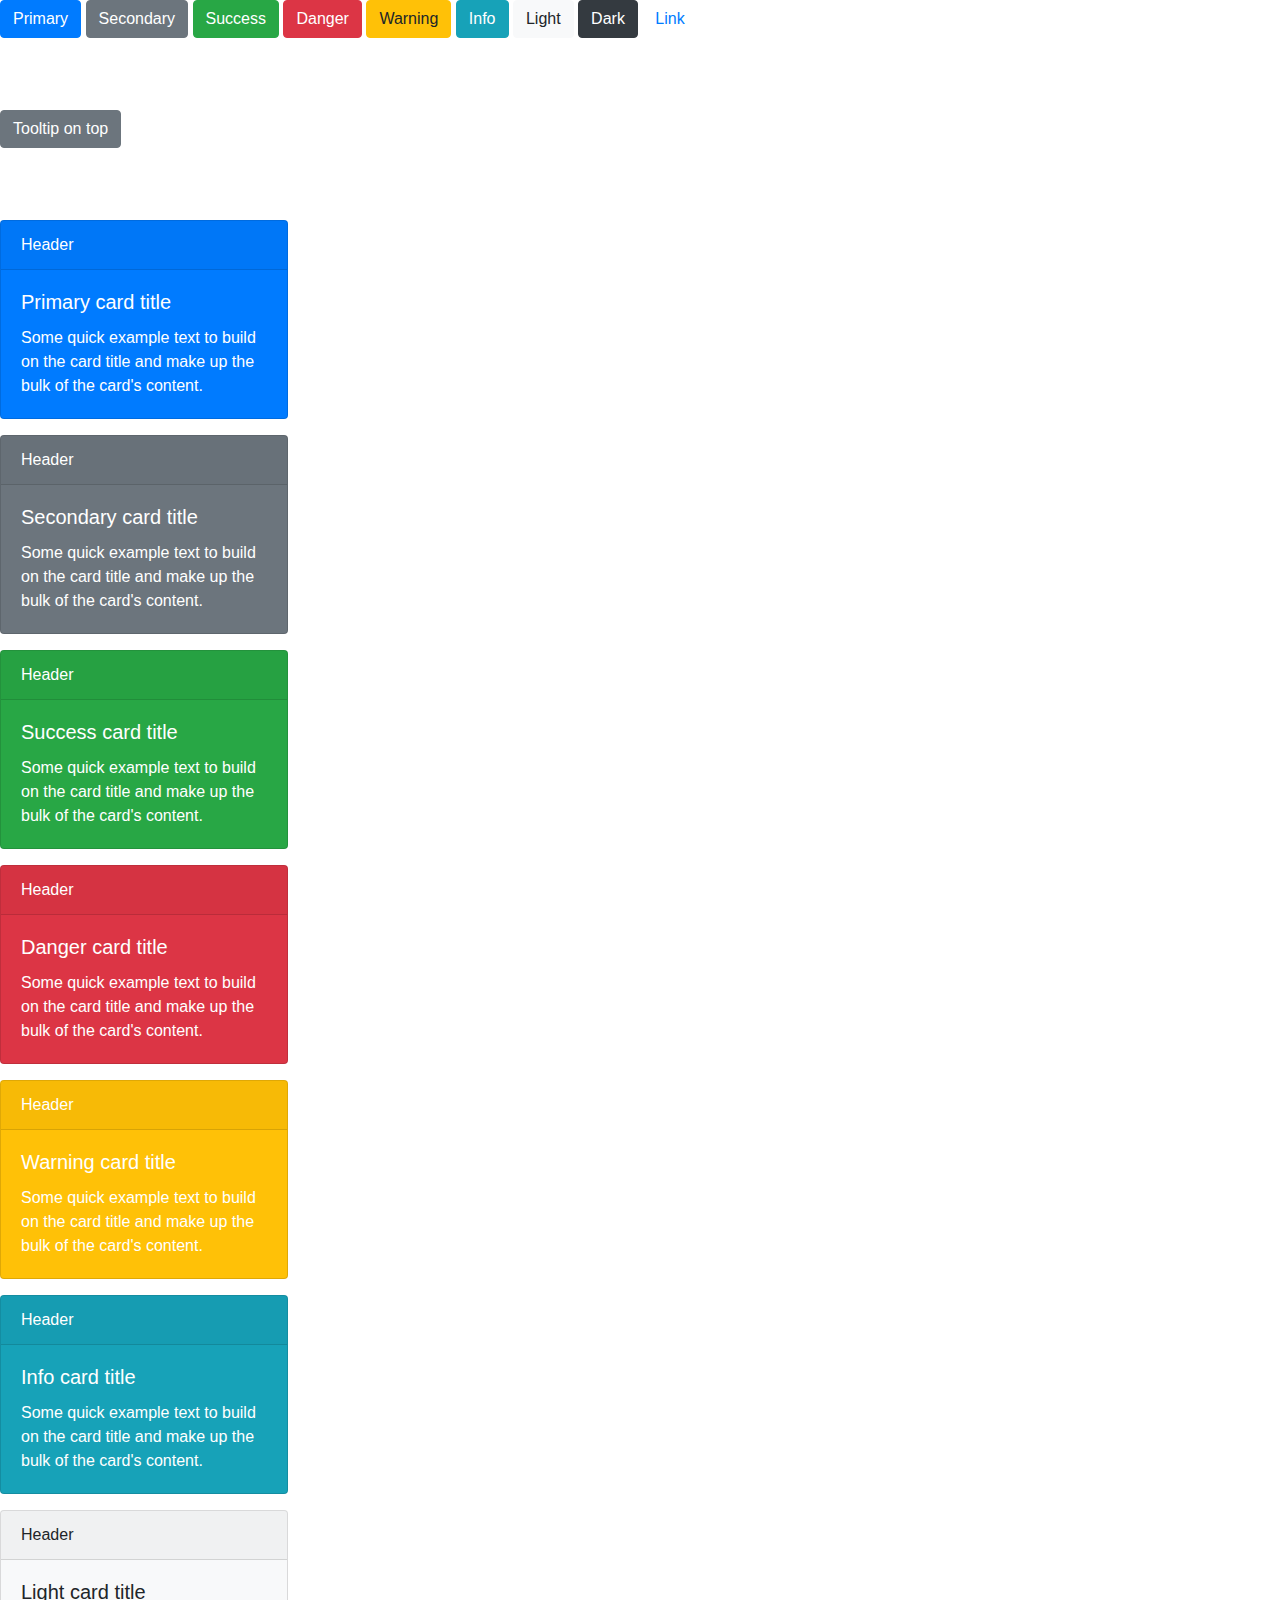
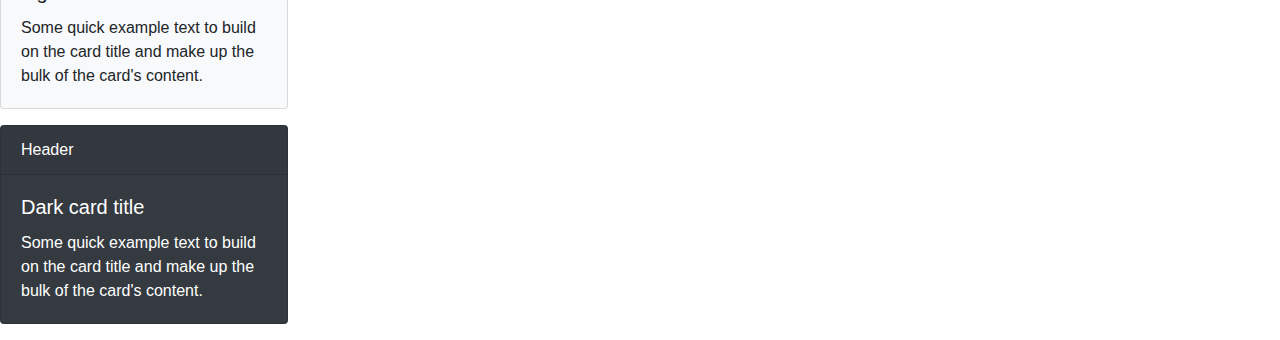
<file: bootstrap/index.html>
<!DOCTYPE html>
<html lang="en">
    <head>
        <meta charset="UTF-8" />
        <meta name="viewport" content="width=device-width, initial-scale=1.0" />
        <link rel="stylesheet" type="text/css" href="css/style.css" />
        <link
            rel="stylesheet"
            href="https://stackpath.bootstrapcdn.com/bootstrap/4.4.1/css/bootstrap.min.css"
            integrity="sha384-Vkoo8x4CGsO3+Hhxv8T/Q5PaXtkKtu6ug5TOeNV6gBiFeWPGFN9MuhOf23Q9Ifjh"
            crossorigin="anonymous"
        />
        <title>Bootstrap</title>
    </head>
    <body>
        <!-- <div class="container-fluid mt-5">
            <div class="row row1">
                <div class="col col1">
                    <p>Columna 1</p>
                </div>
            </div>
            <div class="row row2 mt-2">
                <div class="col col2">
                    <p>Columna 1</p>
                </div>
                <div class="col col2">
                    <p>Columna 1</p>
                </div>
            </div>
            <div class="row row3 mt-2">
                <div class="col col3">
                    <p>Columna 1</p>
                </div>
                <div class="col col3">
                    <p>Columna 1</p>
                </div>
                <div class="col col3">
                    <p>Columna 1</p>
                </div>
                <div class="col col3">
                    <p>Columna 1</p>
                </div>
            </div>
        </div> -->

        

        <button type="button" class="btn btn-primary">Primary</button>
        <button type="button" class="btn btn-secondary">Secondary</button>
        <button type="button" class="btn btn-success">Success</button>
        <button type="button" class="btn btn-danger">Danger</button>
        <button type="button" class="btn btn-warning">Warning</button>
        <button type="button" class="btn btn-info">Info</button>
        <button type="button" class="btn btn-light">Light</button>
        <button type="button" class="btn btn-dark">Dark</button>

        <button type="button" class="btn btn-link">Link</button>

        <br><br><br><br>
        <button type="button" class="btn btn-secondary" data-toggle="tooltip" data-placement="top" title="Tooltip on top">
            Tooltip on top
          </button>
          <br><br><br><br>  
        <div class="card text-white bg-primary mb-3" style="max-width: 18rem;">
            <div class="card-header">Header</div>
            <div class="card-body">
              <h5 class="card-title">Primary card title</h5>
              <p class="card-text">Some quick example text to build on the card title and make up the bulk of the card's content.</p>
            </div>
          </div>
          <div class="card text-white bg-secondary mb-3" style="max-width: 18rem;">
            <div class="card-header">Header</div>
            <div class="card-body">
              <h5 class="card-title">Secondary card title</h5>
              <p class="card-text">Some quick example text to build on the card title and make up the bulk of the card's content.</p>
            </div>
          </div>
          <div class="card text-white bg-success mb-3" style="max-width: 18rem;">
            <div class="card-header">Header</div>
            <div class="card-body">
              <h5 class="card-title">Success card title</h5>
              <p class="card-text">Some quick example text to build on the card title and make up the bulk of the card's content.</p>
            </div>
          </div>
          <div class="card text-white bg-danger mb-3" style="max-width: 18rem;">
            <div class="card-header">Header</div>
            <div class="card-body">
              <h5 class="card-title">Danger card title</h5>
              <p class="card-text">Some quick example text to build on the card title and make up the bulk of the card's content.</p>
            </div>
          </div>
          <div class="card text-white bg-warning mb-3" style="max-width: 18rem;">
            <div class="card-header">Header</div>
            <div class="card-body">
              <h5 class="card-title">Warning card title</h5>
              <p class="card-text">Some quick example text to build on the card title and make up the bulk of the card's content.</p>
            </div>
          </div>
          <div class="card text-white bg-info mb-3" style="max-width: 18rem;">
            <div class="card-header">Header</div>
            <div class="card-body">
              <h5 class="card-title">Info card title</h5>
              <p class="card-text">Some quick example text to build on the card title and make up the bulk of the card's content.</p>
            </div>
          </div>
          <div class="card bg-light mb-3" style="max-width: 18rem;">
            <div class="card-header">Header</div>
            <div class="card-body">
              <h5 class="card-title">Light card title</h5>
              <p class="card-text">Some quick example text to build on the card title and make up the bulk of the card's content.</p>
            </div>
          </div>
          <div class="card text-white bg-dark mb-3" style="max-width: 18rem;">
            <div class="card-header">Header</div>
            <div class="card-body">
              <h5 class="card-title">Dark card title</h5>
              <p class="card-text">Some quick example text to build on the card title and make up the bulk of the card's content.</p>
            </div>
          </div>

        <script src="https://code.jquery.com/jquery-3.4.1.slim.min.js" integrity="sha384-J6qa4849blE2+poT4WnyKhv5vZF5SrPo0iEjwBvKU7imGFAV0wwj1yYfoRSJoZ+n" crossorigin="anonymous"></script>
        <script
            src="https://cdn.jsdelivr.net/npm/popper.js@1.16.0/dist/umd/popper.min.js"
            integrity="sha384-Q6E9RHvbIyZFJoft+2mJbHaEWldlvI9IOYy5n3zV9zzTtmI3UksdQRVvoxMfooAo"
            crossorigin="anonymous"
        ></script>
        <script
            src="https://stackpath.bootstrapcdn.com/bootstrap/4.4.1/js/bootstrap.min.js"
            integrity="sha384-wfSDF2E50Y2D1uUdj0O3uMBJnjuUD4Ih7YwaYd1iqfktj0Uod8GCExl3Og8ifwB6"
            crossorigin="anonymous"
        ></script>
    </body>
</html>
</file>
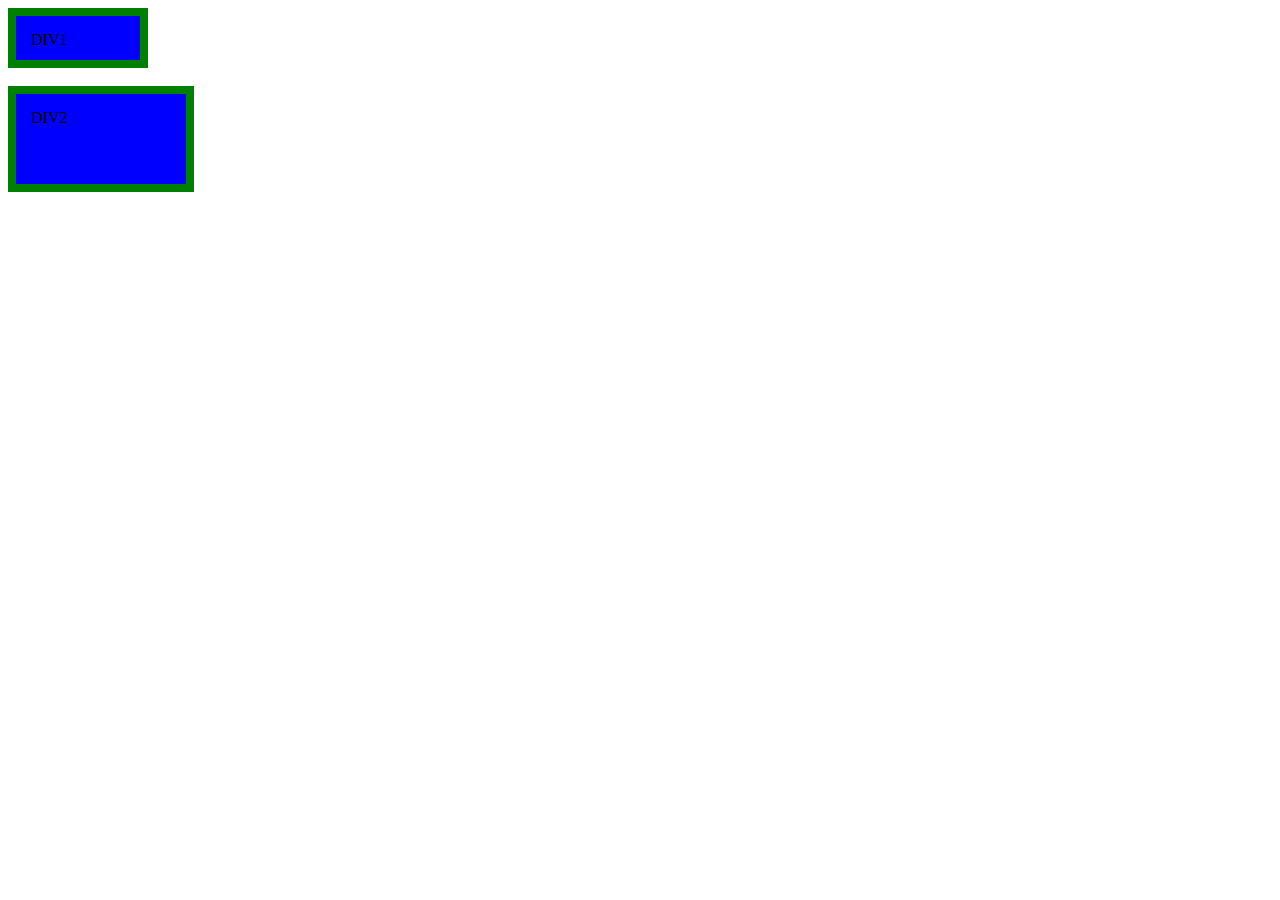
<file: boxModel/index.html>
<!DOCTYPE html>
<html lang="en">
<head>
    <meta charset="UTF-8">
    <meta name="viewport" content="width=device-width, initial-scale=1.0">
    <!-- LLAMAR AL CSS -->

    <link rel="stylesheet" type="text/css" href="css/style.css">
    <title>BoxModel</title>
</head>
<body>

    <div class="border">DIV1</div>
    <br/>
    <div class="content">DIV2</div>
    <br/>
    
</body>
</html>
</file>
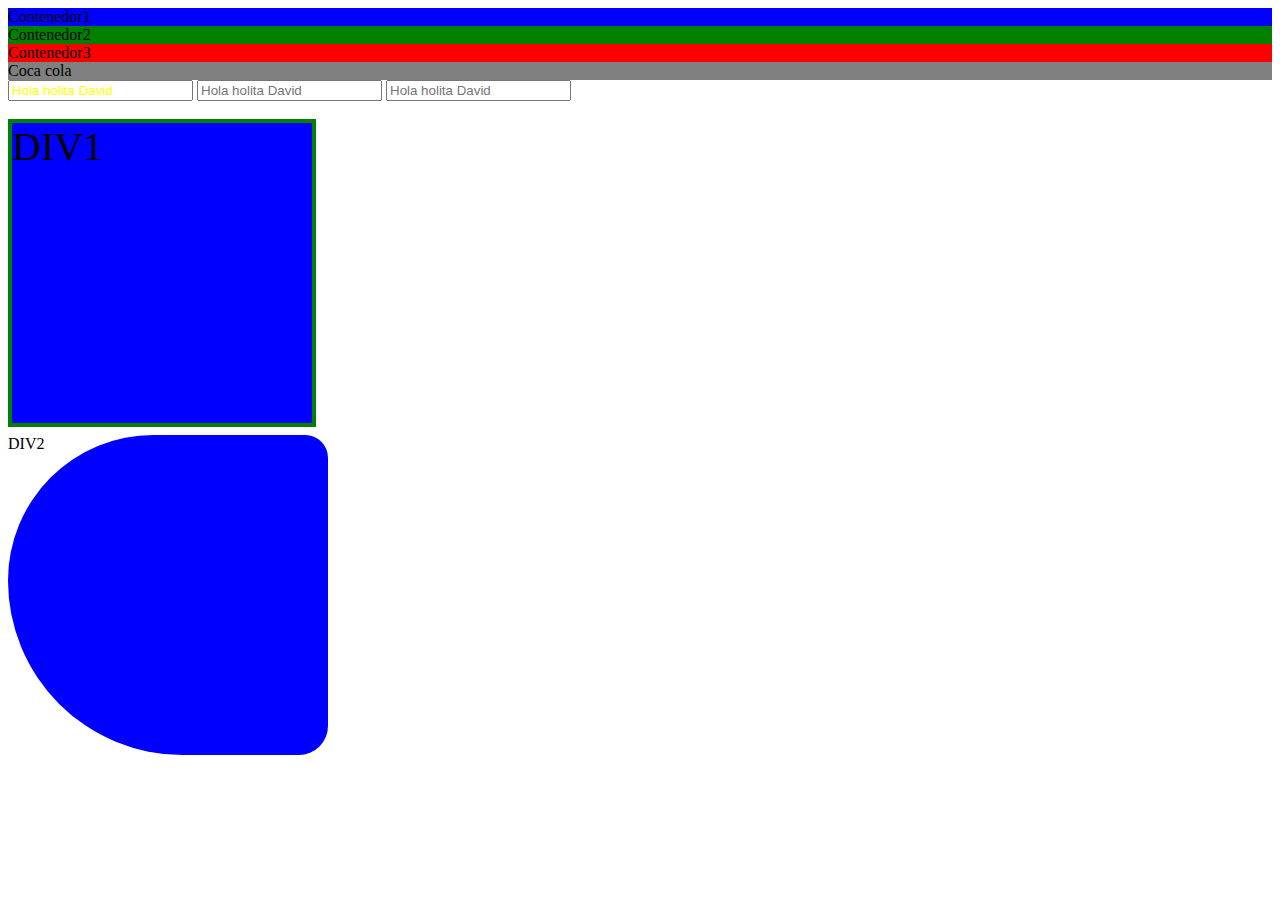
<file: css19/index.html>
<!DOCTYPE html>
<html lang="en">
<head>
    <meta charset="UTF-8">
    <meta name="viewport" content="width=device-width, initial-scale=1.0">
    <!-- LLAMAR AL CSS -->

    <link rel="stylesheet" type="text/css" href="css/style.css">
    <title>atributos</title>
</head>
<body>

    <div>Contenedor1</div>

    <div id="contenedor2">Contenedor2</div>

    <div class="contenedor3">Contenedor3</div>

    <div data-type="liquid">Coca cola</div>

    <input type="text" id="david" placeholder="Hola holita David">
    <input type="text" id="asdf" placeholder="Hola holita David">
    <input type="text" id="asdf" placeholder="Hola holita David">

    <br><br>

    <div class="div1">DIV1</div>
    <div class="div2">DIV2</div>



    
</body>
</html>
</file>
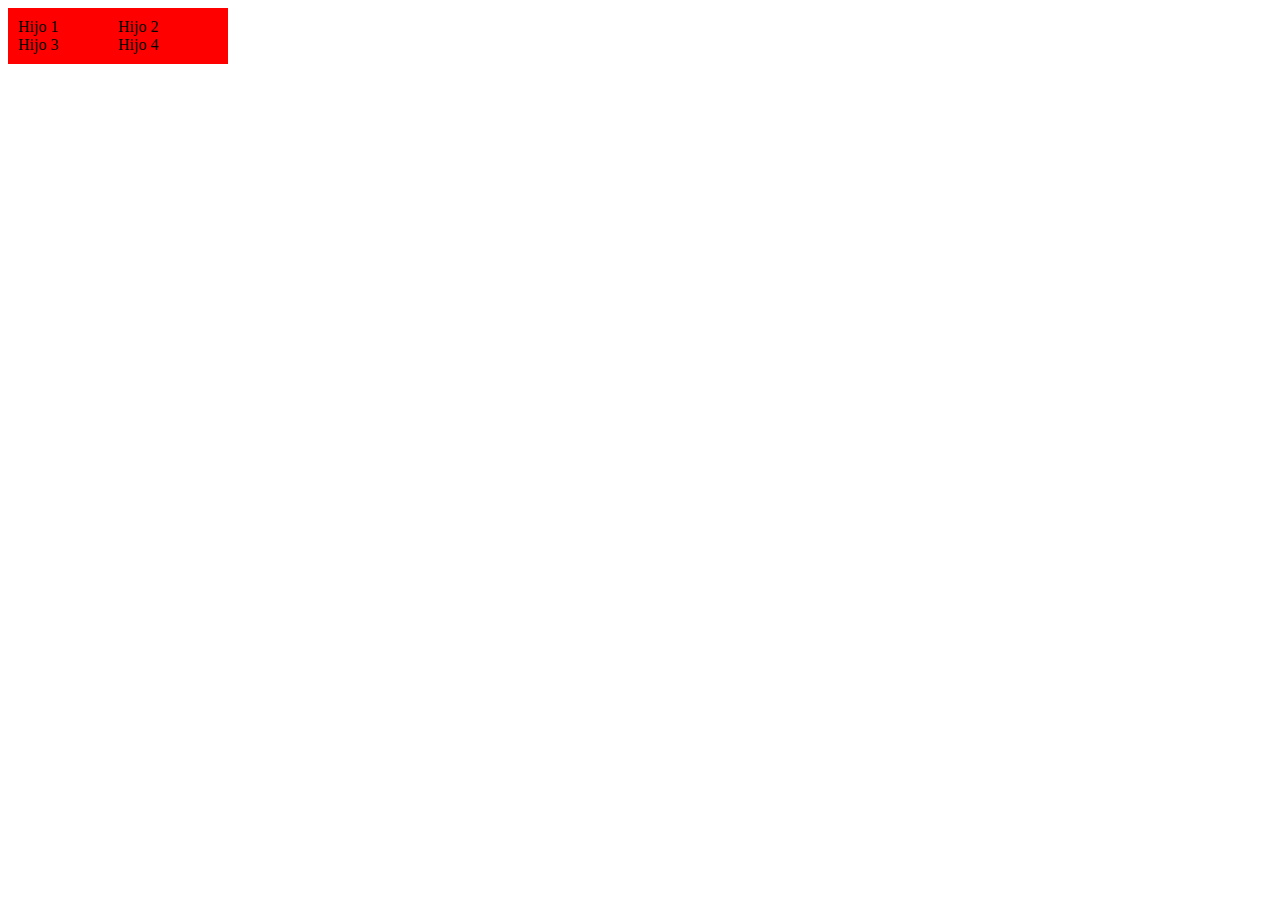
<file: display/index.html>
<!DOCTYPE html>
<html lang="en">
<head>
    <meta charset="UTF-8">
    <meta name="viewport" content="width=device-width, initial-scale=1.0">
    <link rel="stylesheet" type="text/css" href="css/style.css">
    <title>Document</title>
</head>
<body>
    <span>GeeksHubs Academy</span>

    <div class="padre">
        <div class="hijo">Hijo 1</div>
        <div class="hijo">Hijo 2</div>
        <div class="hijo">Hijo 3</div>
        <div class="hijo">Hijo 4</div>
    </div>
</body>
</html>
</file>
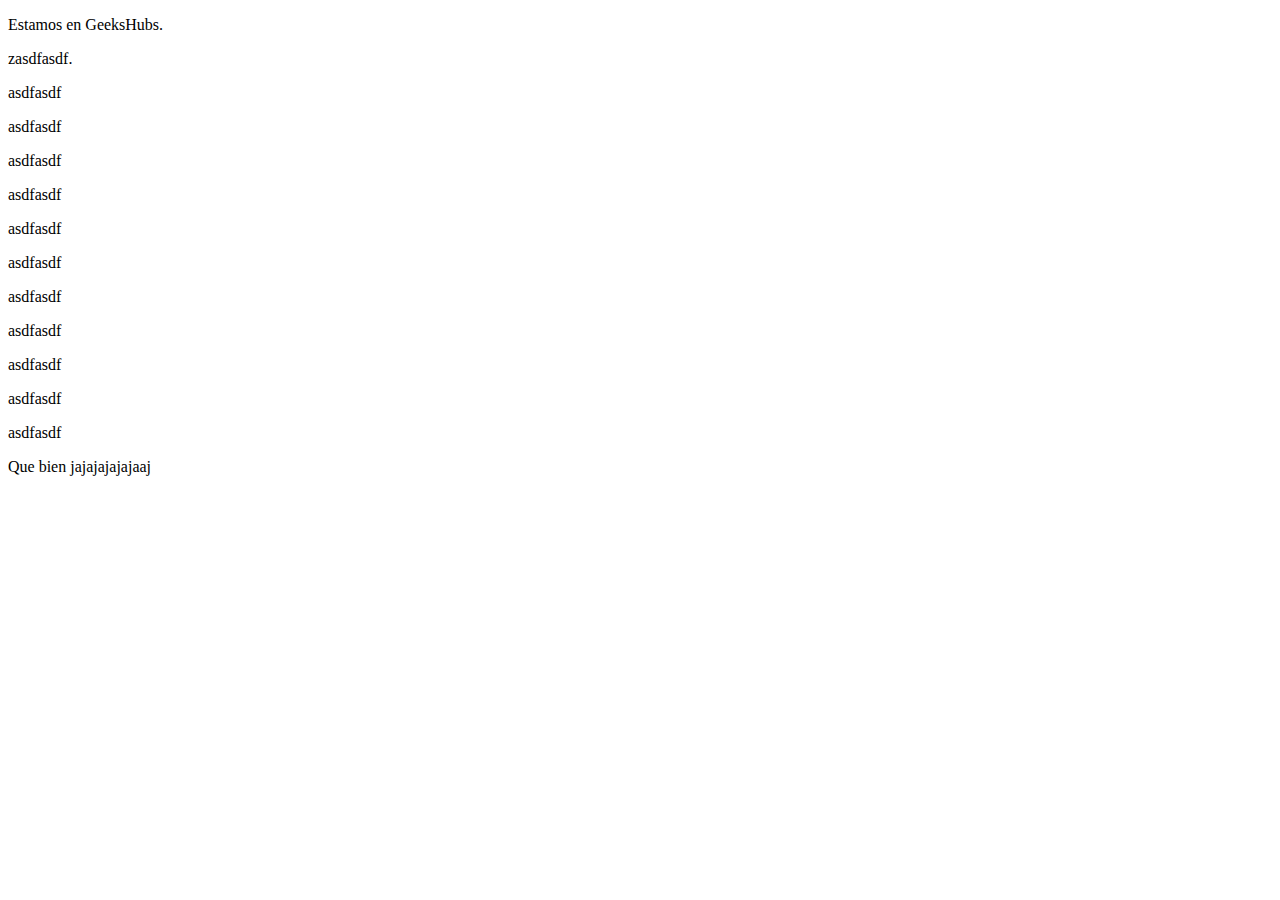
<file: DOM/index.html>
<!DOCTYPE html>
<html lang="en">
<head>
    <meta charset="UTF-8">
    <meta name="viewport" content="width=device-width, initial-scale=1.0">
    <title>Document</title>
</head>
<body>

    <p>Estamos en GeeksHubs.</p>
    <p>zasdfasdf.</p>
    <p>asdfasdf</p>
    <p>asdfasdf</p>
    <p>asdfasdf</p>
    <p>asdfasdf</p>
    <p>asdfasdf</p>
    <p>asdfasdf</p>
    <p>asdfasdf</p>
    <p>asdfasdf</p>
    <p>asdfasdf</p>
    <p>asdfasdf</p>
    <p>asdfasdf</p>

    <div>
        <p class="parrafoBien">Que bien jajajajajajaaj</p>
    </div>
    
    <script src="js/main.js"></script>
</body>
</html>
</file>
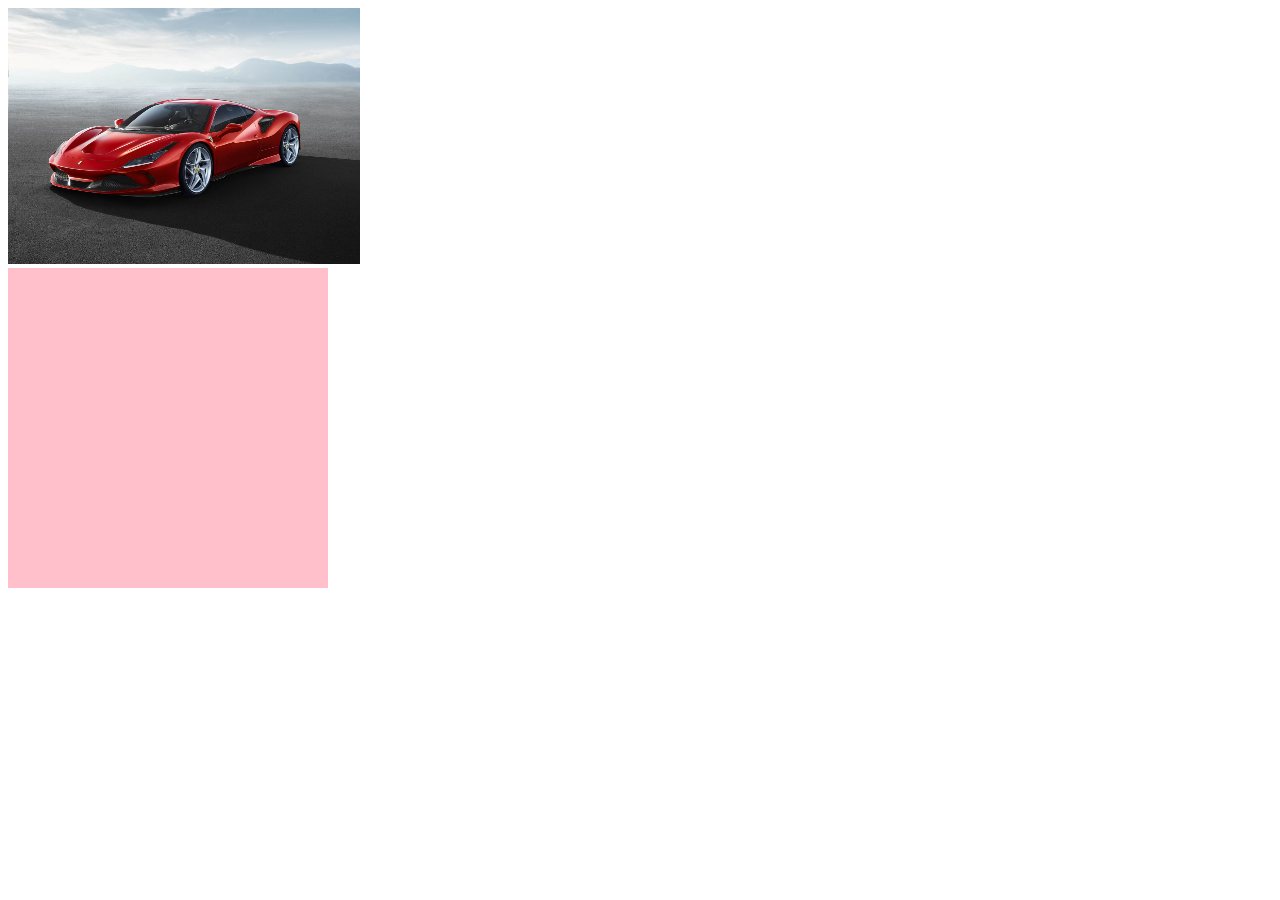
<file: dragAndDrop/index.html>
<!DOCTYPE html>
<html lang="en">
<head>
    <meta charset="UTF-8">
    <meta name="viewport" content="width=device-width, initial-scale=1.0">
    <link rel="stylesheet" type="text/css" href="css/style.css">
    <title>Document</title>
</head>
<body>
    
    <img id="ferrari" src="img/ferrari.jpg" ondragstart="drag(event)" draggable="true"\>

    <div ondrop="drop(event)" ondragover="allowDrop(event)" id="contenedor1"></div>

    <script src="js/main.js"></script>
</body>
</html>
</file>
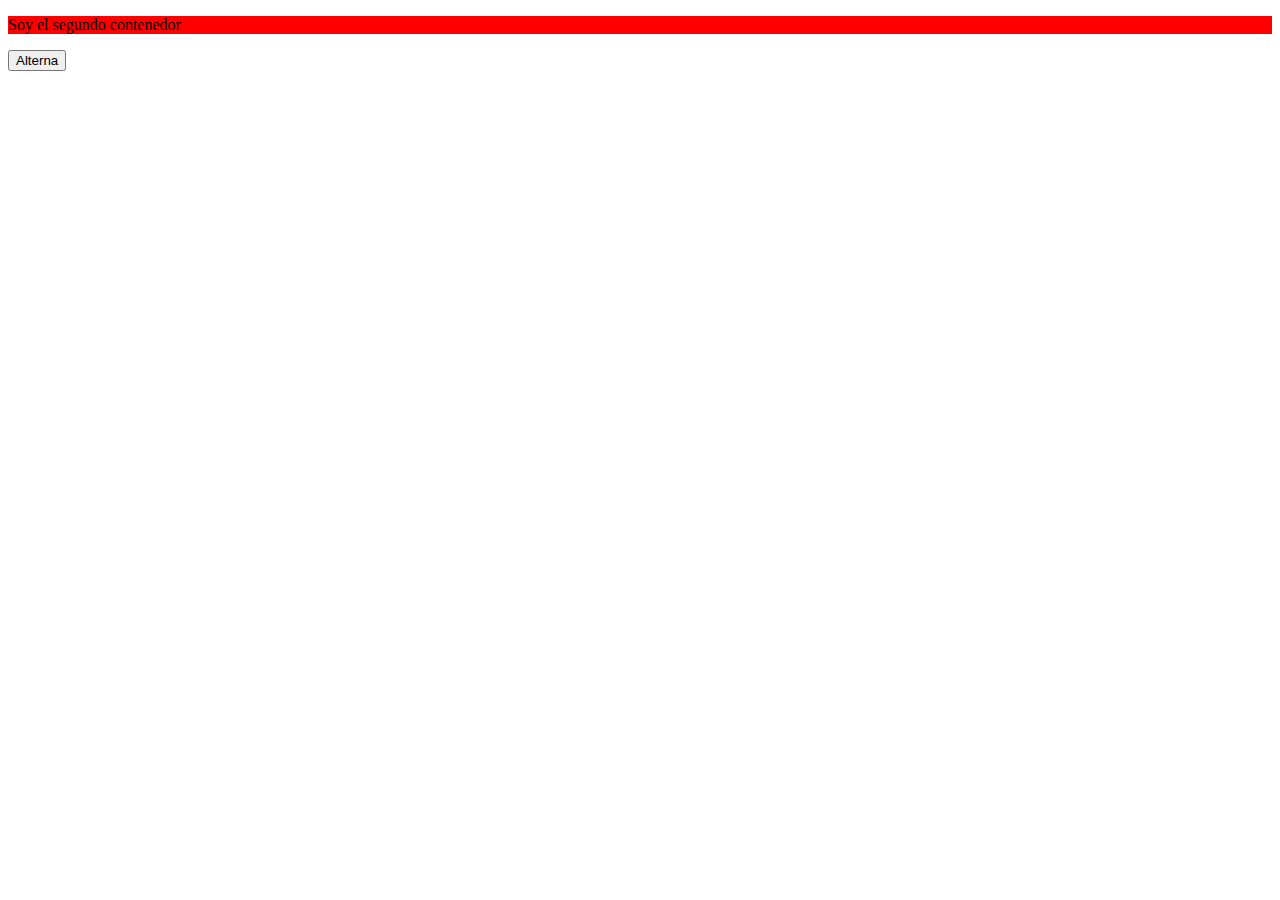
<file: eventos/index.html>
<!DOCTYPE html>
<html lang="en">
<head>
    <meta charset="UTF-8">
    <meta name="viewport" content="width=device-width, initial-scale=1.0">
    <title>Document</title>
</head>
<body>
    
    <div id="divUno" hidden="true" style="background-color:green">
        <p>Soy el primer contenedor</p>
    </div>

    <div class="divDos" style="background-color:red">
        <p>Soy el segundo contenedor</p>
    </div>

    <button onclick="change()">Alterna</button>

    
    <script src="js/main.js"></script>
</body>
</html>
</file>
<file: bootstrap/css/style.css>
.container-fluid {
    /*background-color: #4D346F;*/
    
}

.col1 {
    background-color: blue;
    margin-left: 2em;
    margin-right: 2em;
    border-radius: 0.5em;
}

.col2 {
    background-color: blueviolet;
    margin-left: 2em;
    margin-right: 2em;
    border-radius: 0.5em;
}

.col3 {
    background-color: pink;
    margin-left: 2em;
    margin-right: 2em;
    border-radius: 0.5em;
}

.col {
    background: red;
   
}
</file>
<file: boxModel/css/style.css>
div {
    background-color: blue;
    height: 60px;
    width: 140px;
    border: 8px solid green;
    padding: 15px;  
}

.border {
    box-sizing: border-box;
    /*Ancho total: 140 px
    Altura total: 60 px
    Ancho de la caja de contenido: 140 - (2 * 15) - (2*8) = 94px
    Alto de la caja de contenido: 60 - (2 * 15) - (2*8) = 14px
    */
}

.content {
    box-sizing: content-box;
    /*Ancho total: 140 + (2 * 15) + (2*8) = 186px
    Altura total: 60 + (2 * 15) + (2*8) = 106px
    Ancho de la caja de contenido: 140px
    Alto de la caja de contenido: 60px
    */
}
</file>
<file: css19/css/style.css>
/*ELEMENTOS*/

div {
    background-color: blue;
}


/*ID*/

#contenedor2 {
    background-color: green;
}

#contenedor2:hover {
    background-color: orange;
}

#david::placeholder {
    color: yellow;
}

/*CLASES*/

.contenedor3 {
    background-color: red;
}

.div1 {
    width: 300px;
    height: 300px;
    font-size: 40px;
    border: 4px solid green;
    margin-bottom: -1em;
}

.div2 {
    width: 20em;
    height: 20em;
    border-radius: 50% 25px 2em 60%;
    margin-top: 3em;
}

/*ATRIBUTOS*/

[data-type='liquid']{
    background-color: grey;
}
</file>
<file: display/css/style.css>
span {
    background: red;
    color: white;
    display: none;
}

/*CLASES*/

.padre {
    background: red;
    padding: 10px;
    /*CON DISPLAY FLEX USAMOS FLEXBOX*/
    display: flex;
    width: 200px;
    flex-wrap: wrap;
}

.hijo {
    width: 100px;
}
</file>
<file: dragAndDrop/css/style.css>
#ferrari {
    width: 22em;
    height: 16em;
}

#contenedor1 {
    background-color: pink;

    width: 20em;
    height: 20em;
}
</file>
